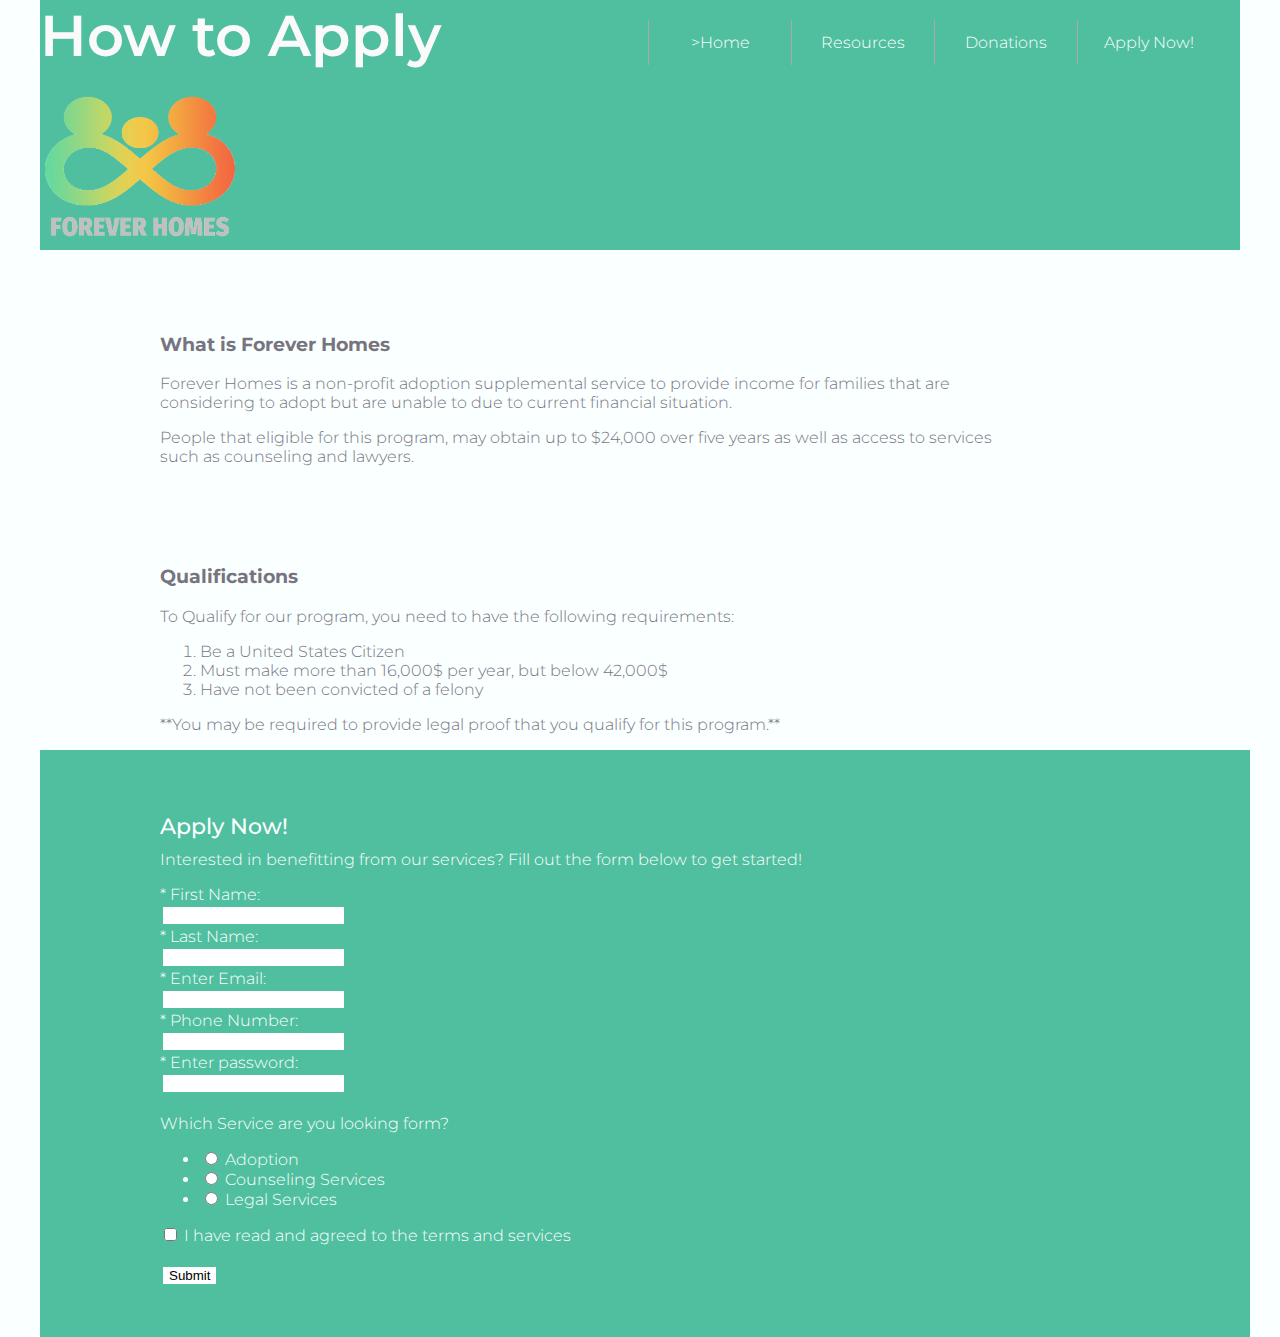
<file: apply.html>
<!DOCTYPE html>
<html lang="en">
  <head>
      <title>Apply to Page</title>
      <meta charset="utf-8">
      <meta name="viewport" content="width=device-width, initial-scale=1, shrink-to-fit=no">
      <link rel="stylesheet" type="text/css" media="screen" href="css/screen.css">

  </head>
  <body>

    <header>
      <div class="apply">
        <h1>How to Apply</h1>
      </div>
      </header>
    <nav>
      <ul>
        <li><a href="apply.html">Apply Now!</a></li>
        <li><a href="donations.html">Donations</a></li>
        <li><a href="expectations.html">Resources</a></li>
        <li><a href="index.html">>Home</a></li>
      </ul>
    </nav>

  <section class = "ForeverHome">
    <h3>What is Forever Homes</h3>
    <p>
      Forever Homes is a non-profit adoption supplemental service to provide
      income for families that are considering to adopt but are unable to due
      to current financial situation.
    </p>
    <p>
      People that eligible for this program, may obtain up to $24,000 over five
      years as well as access to services such as counseling and lawyers.
    </p>
  </section>

  <section class = "Qualifications">
    <h3>Qualifications</h3>
    <p>
      To Qualify for our program, you need to have the following requirements:
      <ol>
        <li>Be a United States Citizen</li>
        <li>Must make more than 16,000$ per year, but below 42,000$</li>
        <li>Have not been convicted of a felony</li>
      </ol>
      **You may be required to provide legal proof that you qualify for this program.**
    </p>
  </section>

  <section class = "Form">
    <h2>Apply Now!</h2>
    <p>
      Interested in benefitting from our services? Fill out the form below to get started!
    </p>

    <form action="" method="POST" target="_blank">

      * First Name:
      <br>
      <input type="text" name="firstName" required>
      <br>

      * Last Name:
      <br>
      <input type="text" name="lastName" required>
      <br>

      * Enter Email:
      <br>
      <input type="email" name="email" required>
      <br>

      * Phone Number:
      <br>
      <input type="tel" name="phoneNum" id="" required>
      <br>

      * Enter password:
      <br>
      <input type="password" name="password" required>
      <br>
      <br>

      Which Service are you looking form?
      <ul>
        <li><input type="radio" name = "test" value="optionA"> Adoption</li>
        <li><input type="radio" name = "test" value="optionB"> Counseling Services</li>
        <li><input type="radio" name = "test" value="optionC"> Legal Services</li>
      </ul>

      <input type="checkbox" name="Agreement" required>
        I have read and agreed to the terms and services
      <br>
      <br>
      <input type="submit">
    </form>
   </section>
  </body>
</html>
</file>
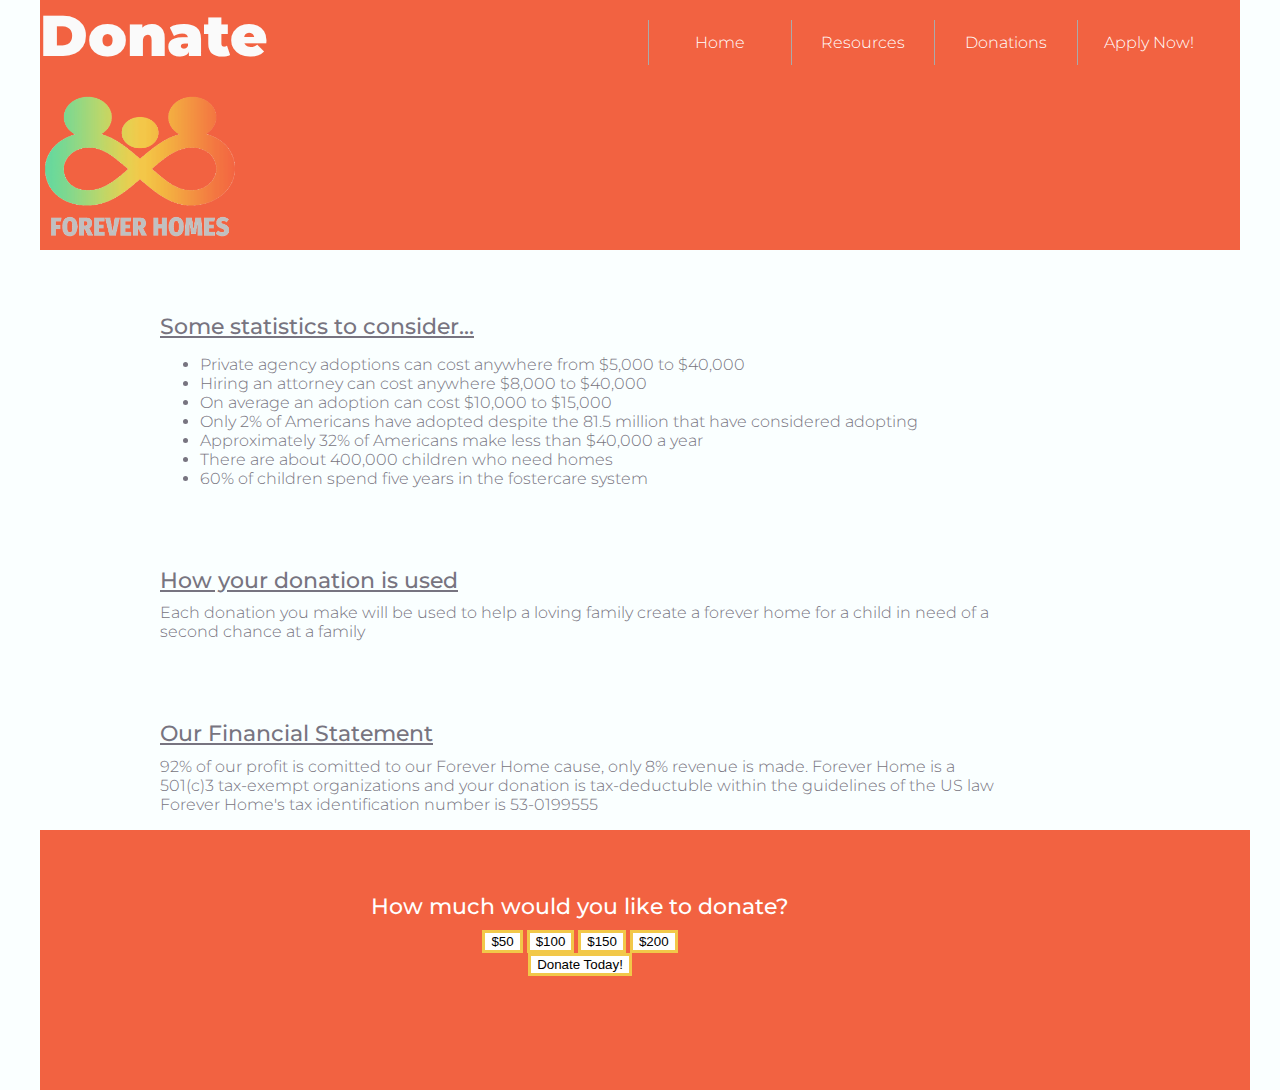
<file: donations.html>
<!DOCTYPE html>

<html>
  <head>
    <title> Donate </title>
    <meta charset="utf-8">
    <meta name="viewport" content="width=device-width, initial-scale=1, shrink-to-fit=no">
    <link rel="stylesheet" type="text/css" media="screen" href="css/screen.css">
  </head>

  <body>


    <header>
        <div class="donations">
      <h1><strong>Donate</strong></h1>
        </div>
    </header>

    <nav>
      <ul>
        <li><a href="apply.html">Apply Now!</a></li>
        <li><a href="donations.html">Donations</a></li>
        <li><a href="expectations.html">Resources</a></li>
        <li><a href="index.html">Home</a></li>
      </ul>
    </nav>

    <section class="statistics">
     <h2><u>Some statistics to consider...</u></h2>
        <ul>
            <li> Private agency adoptions can cost anywhere from $5,000 to $40,000</li>
            <li> Hiring an attorney can cost anywhere $8,000 to $40,000 </li>
            <li> On average an adoption can cost $10,000 to $15,000 </li>
            <li> Only 2% of Americans have adopted despite the 81.5 million that have considered adopting</li>
            <li> Approximately 32% of Americans make less than $40,000 a year </li>
            <li> There are about 400,000 children who need homes </li>
            <li> 60%  of children spend five years in the fostercare system </li>
        </ul>
      </section>

    <section class="donationpromise">
     <h2><u> How your donation is used</u></h2>
        <p> Each donation you make will be used to help a loving family create a forever home for a child in need of a second chance at a family</p>

    </section>

    <section class="financial">
      <h2><u>Our Financial Statement</u></h2>
        <p> 92%  of our profit is comitted to our Forever Home  cause, only 8% revenue is made.
            Forever Home is a 501(c)3 tax-exempt organizations and your donation is tax-deductuble within the guidelines of the US law
            Forever Home's tax identification number is 53-0199555
        </p>
      </section>

    <section class="donate">
      <h2> How much would you like to donate? </h2>
        <button>$50</button>
        <button>$100</button>
        <button>$150</button>
        <button>$200</button>
        <br>
      <button> Donate Today! </button>
     <section>

  </body>
</html>
</file>
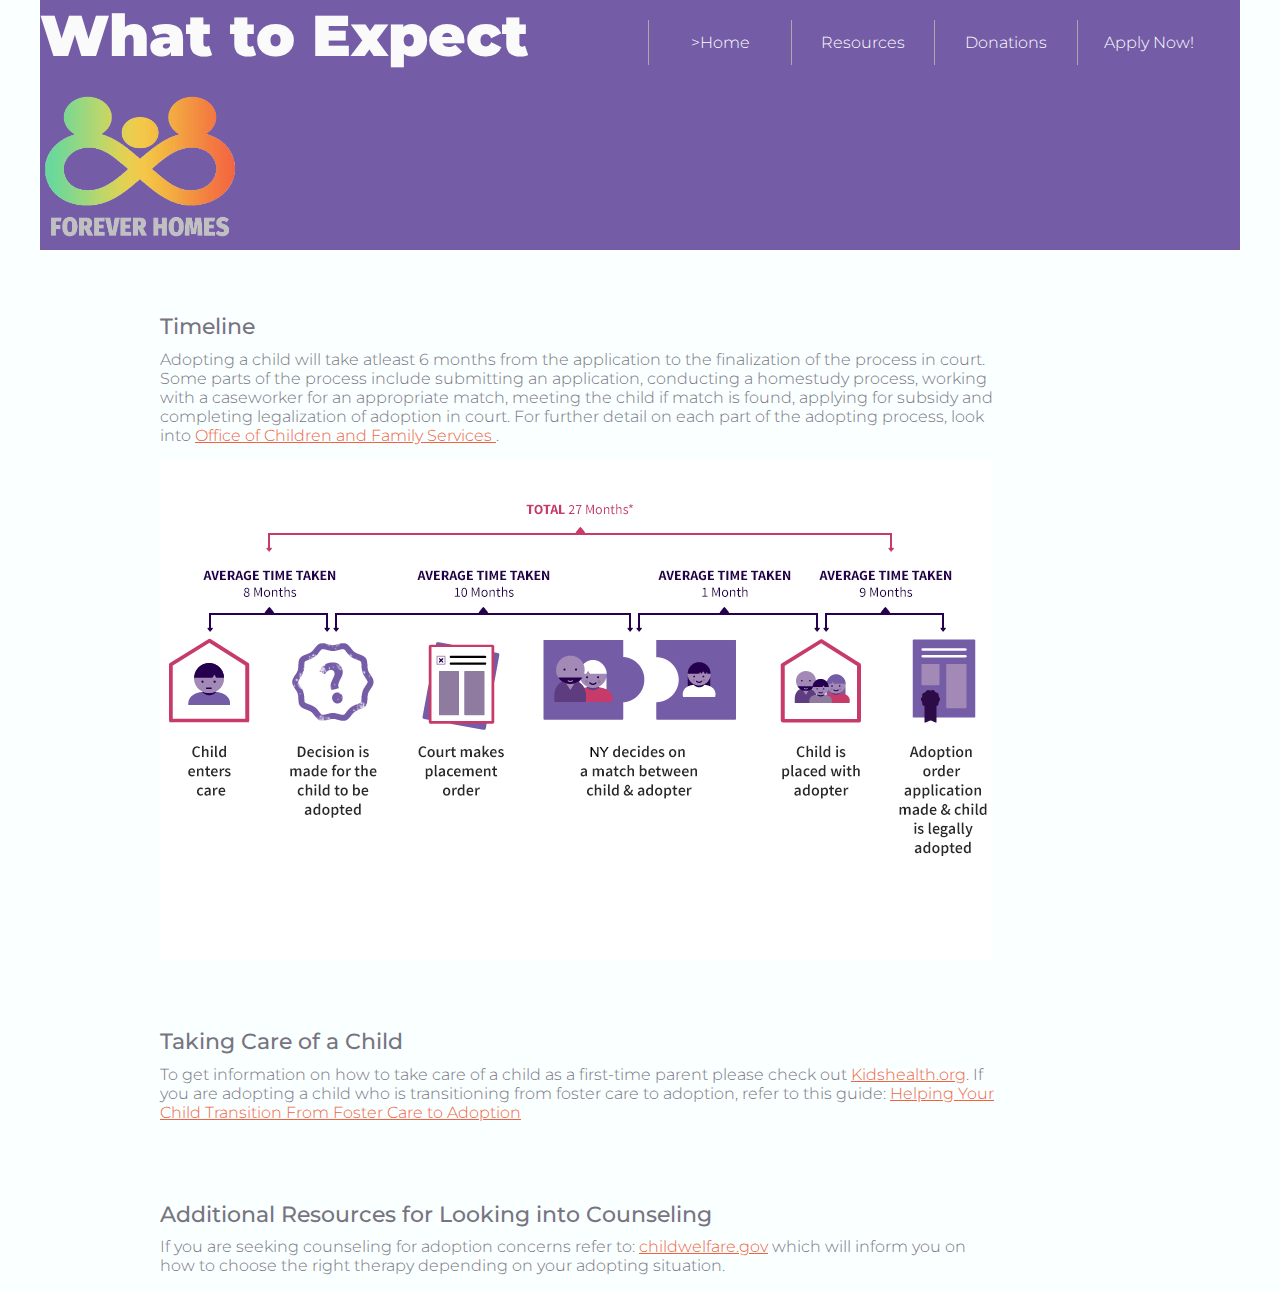
<file: Expectations.html>
<!DOCTYPE html>
<html>
  <head>
    <title>What To Expect</title>
    <meta charset="utf-8">
    <meta name="viewport" content="width=device-width, initial-scale=1, shrink-to-fit=no">
    <link rel="stylesheet" type="text/css" media="screen" href="css/screen.css">
  </head>
  <body>


  <header>
    <div class="expectations">
    <h1><strong>What to Expect</strong></h1>
  </div>
  </header>

  <nav>
      <ul>
        <li><a href="apply.html">Apply Now!</a></li>
        <li><a href="donations.html">Donations</a></li>
        <li><a href="expectations.html">Resources</a></li>
        <li><a href="index.html">>Home</a></li>
  </nav>

  <!-- Timeline -->
  <section class = "timeline">
      <h2>Timeline</h2>
      <p>
        Adopting a child will take atleast 6 months from the application
        to the finalization of the process in court. Some parts of the
        process include submitting an application, conducting a homestudy
        process, working with a caseworker for an appropriate match, meeting
        the child if match is found, applying for subsidy and completing
        legalization of adoption in court. For further detail on each part
        of the adopting process, look into
        <a href="https://ocfs.ny.gov/adopt/process.asp">
          Office of Children and Family Services
        </a>.
      </p>
      <img src= "img/timeline.png">
  </section>

  <!-- Taking care of a child -->
  <section class = "takingCare">
      <h2>Taking Care of a Child</h2>
      <p>
        To get information on how to take care of a child
        as a first-time parent please check out
        <a href="https://kidshealth.org/en/parents/guide-parents.html ">Kidshealth.org</a>.
        If you are adopting a child who is transitioning from
        foster care to adoption, refer to this guide:
        <a href=" http://centerforchildwelfare.fmhi.usf.edu/kb/AdoptPub/Helping%20Your%20Child%20Transition%20from%20Foster%20Care%20to%20Adopton-July%202018.pdf">
          Helping Your Child Transition From Foster Care to Adoption
        </a>
      </p>
  </section>

  <!-- Counseling  -->
  <section class="additionalRes">
      <h2>Additional Resources for Looking into Counseling</h2>
      <p>
        If you are seeking counseling for adoption concerns refer to:
        <a href="https://www.childwelfare.gov/topics/adoption/adopt-parenting/services/therapy/">childwelfare.gov</a>
        which will inform you on how to choose the right therapy
        depending on your adopting situation.
     </p>
  </section>

  </body>
</html>
</file>
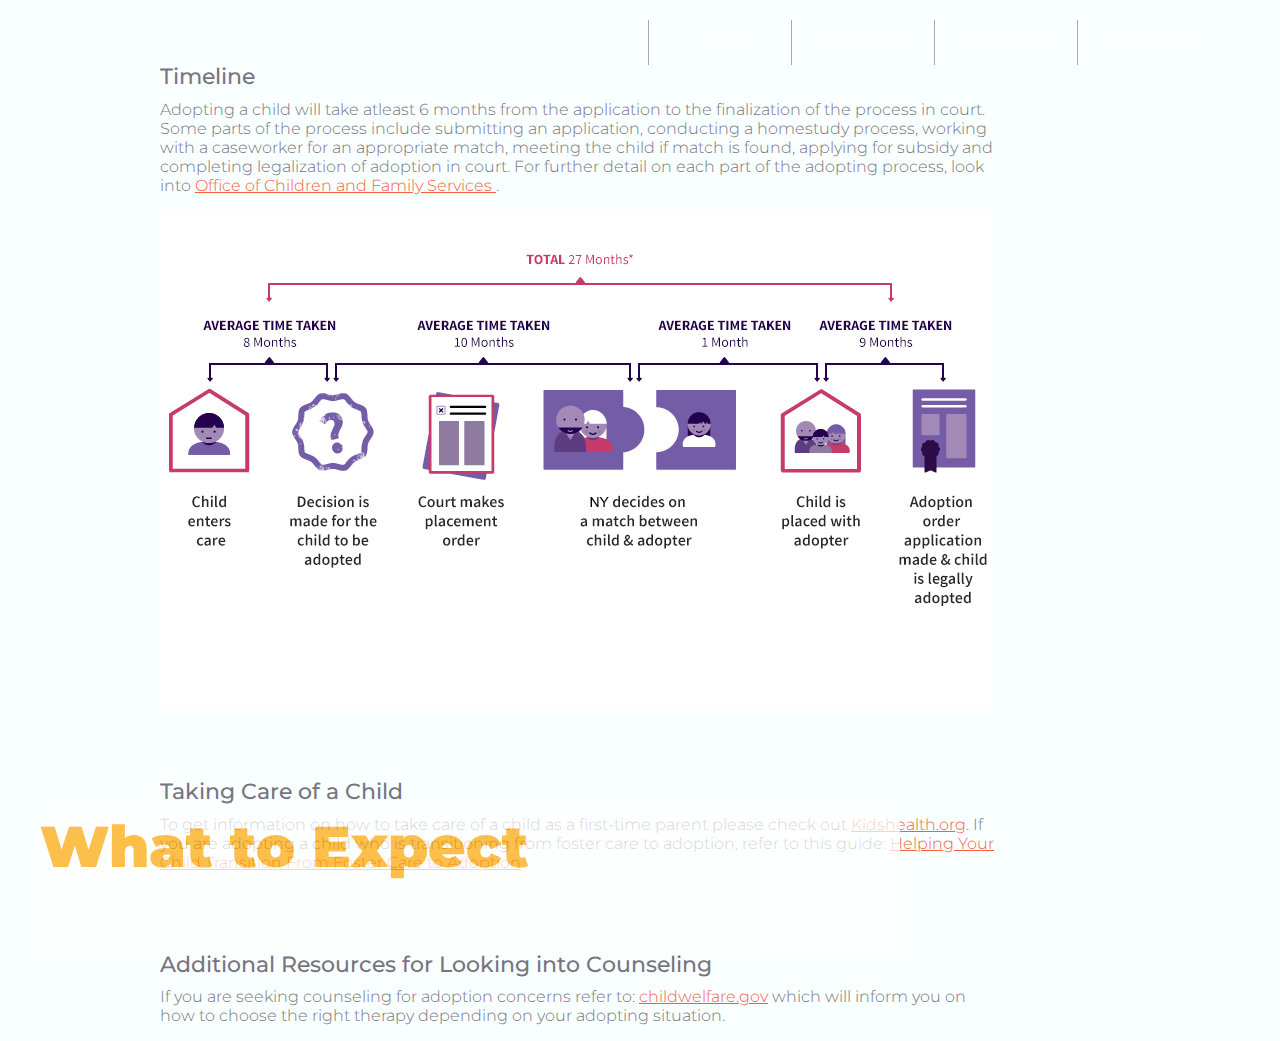
<file: resources.html>
<!DOCTYPE html>
<html>
  <head>
    <title>What To Expect</title>
    <meta charset="utf-8">
    <meta name="viewport" content="width=device-width, initial-scale=1, shrink-to-fit=no">
    <link rel="stylesheet" type="text/css" media="screen" href="css/screen.css">
  </head>
  <body>
      <nav>
          <ul>
              <li><a href="apply.html">Apply Now!</a></li>
              <li><a href="donations.html">Donations</a></li>
              <li class = "active"><a href="resources.html">Resources</a></li>
              <li><a href="index.html">Home</a></li>
            </ul>
      </nav>
    <div id="page">
        <header id="resources">
            <h2><strong>What to Expect</strong></h2>
          </header>
        
        
        
          <!-- Timeline -->
          <section class = "timeline">
              <h2>Timeline</h2>
              <p>
                Adopting a child will take atleast 6 months from the application
                to the finalization of the process in court. Some parts of the
                process include submitting an application, conducting a homestudy
                process, working with a caseworker for an appropriate match, meeting
                the child if match is found, applying for subsidy and completing
                legalization of adoption in court. For further detail on each part
                of the adopting process, look into
                <a href="https://ocfs.ny.gov/adopt/process.asp">
                  Office of Children and Family Services
                </a>.
              </p>
              <img src= "img/timeline.png">
          </section>
        
          <!-- Taking care of a child -->
          <section class = "takingCare">
              <h2>Taking Care of a Child</h2>
              <p>
                To get information on how to take care of a child
                as a first-time parent please check out
                <a href="https://kidshealth.org/en/parents/guide-parents.html ">Kidshealth.org</a>.
                If you are adopting a child who is transitioning from
                foster care to adoption, refer to this guide:
                <a href=" http://centerforchildwelfare.fmhi.usf.edu/kb/AdoptPub/Helping%20Your%20Child%20Transition%20from%20Foster%20Care%20to%20Adopton-July%202018.pdf">
                  Helping Your Child Transition From Foster Care to Adoption
                </a>
              </p>
          </section>
        
          <!-- Counseling  -->
          <section class="additionalRes">
              <h2>Additional Resources for Looking into Counseling</h2>
              <p>
                If you are seeking counseling for adoption concerns refer to:
                <a href="https://www.childwelfare.gov/topics/adoption/adopt-parenting/services/therapy/">childwelfare.gov</a>
                which will inform you on how to choose the right therapy
                depending on your adopting situation.
             </p>
          </section>
    </div>
  

  </body>
</html>
</file>
<file: css/screen.css>
/* CSS Document */

@import url('https://fonts.googleapis.com/css?family=Montserrat');

body { font-family: 'Montserrat', sans-serif; font-size: 16px; font-weight: 300; color: #777480;
    margin: 0; padding: 0; background: #faffff;
    max-width: 1200px; margin: 0 auto; position: relative;}

#page { max-width: 1200px; margin: 0 auto; position: relative; }

/* Text */

h1 { margin: 0 0 1em 0; font-size: 2.8em; font-weight: 300; color: #faffff; }
h2 { margin: 0 0 .5em 0; font-size: 1.4em; font-weight: 500; line-height: 1.1em; }

p { margin: 0 0 1em 0; }

a { color: #F26241; }
a:visited { color: #F26241}

/* Header */

.home{
  height: 670px;
  background: url(../img/logo.gif) no-repeat left top , url(../img/Adption-Header-1.jpg) no-repeat center bottom #faffff  ;
  background-size: 200px, auto;
  position: relative;
  ;
}

.donations{
  /*height: 670px;*/
  /*background: #faffff url(../img/Donation-Header-4.jpg) no-repeat center bottom;*/
  height: 250px;
  background: url(../img/logo.gif) no-repeat left bottom #F26241;
  background-size: 200px, auto;
  position: relative;
  object-fit: contain;
}

.apply{
  height: 250px;
  background: url(../img/logo.gif) no-repeat left bottom #50BFA0;
  background-size: 200px, auto;
  position: relative;
  object-fit: contain;
}

.expectations{
  height: 250px;
  background: url(../img/logo.gif) no-repeat left bottom #745DA6;
  background-size: 200px, auto;
  position: relative;
  object-fit: contain;
}

header {

}

header h1 {
  text-align: left;
  position: absolute;
  display: block; width: 540px; height: 100px;
  left: 0px; top: 0px;
  font-size: 3.6em; font-weight: 600;
  margin: 0 0 10px 0;
  color: #fafafa
}

header h2 {
  text-align: left;
  position: absolute;
  display: block; width: 860px; height: 140px;
  background: #ffffff;
  opacity: 0.7;
  left: 0px; bottom: 60px;
  font-size: 3.6em; font-weight: 800;
  margin: 0 0 10px 0;
  color: #ffa500;

}


/* Section - All */

section { padding: 0 30px; }


/* Navigation */

nav {
    position: absolute;
    top: 0px; left: 0px;
    padding: 20px 0 0 0;
    width: 100%;
}

nav::after { content:''; display: block; clear: both; }

nav ul { list-style: none; margin: 0; padding: 0; }

 nav ul li a {
    display: inline-block;
    text-align: center;
    color: #FFF;
    padding: 10px 5px;
    text-decoration: none;
    width: 100px;
    position: relative;
}

/* nav ul li a:visited { color: #777480; } */
nav ul li a:hover { color: #aaa; }
nav ul li a:visited { color: #FFF; }

nav > ul { padding-right: 20px; }

nav > ul > li {
  float: right;
  border-left: 1px solid;
  border-color: #aaa;
  padding: 0.2em 1em;

}

/* Media Queries */

@media screen and (max-width: 1125px) {

}

section.donate {
  position: relative;
  background-color:#F26241;
  color: #FFFFFF;
  text-align: center;
  padding-right: 250px;
  padding-bottom: 50px;
}

section.donate button {
  border: 3px solid #F2C849;
  background-color: #FFFFFF;
}

section.donate button:hover{
  background-color:#F2C849;
}

section.Form{
  background: #50BFA0;
  text-align: justify;
  color: #FFFFFF;
  padding-right: 250px;
  padding-bottom: 50px;

}


input[type=submit]:hover {
  background-color:#50BFA0;
}

input{
  border: 3px solid #50BFA0;
  background-color: #FFFFFF;
}

section{
  padding-top: 4em;
  padding-left: 10%;
  width: 70%;
}
</file>
